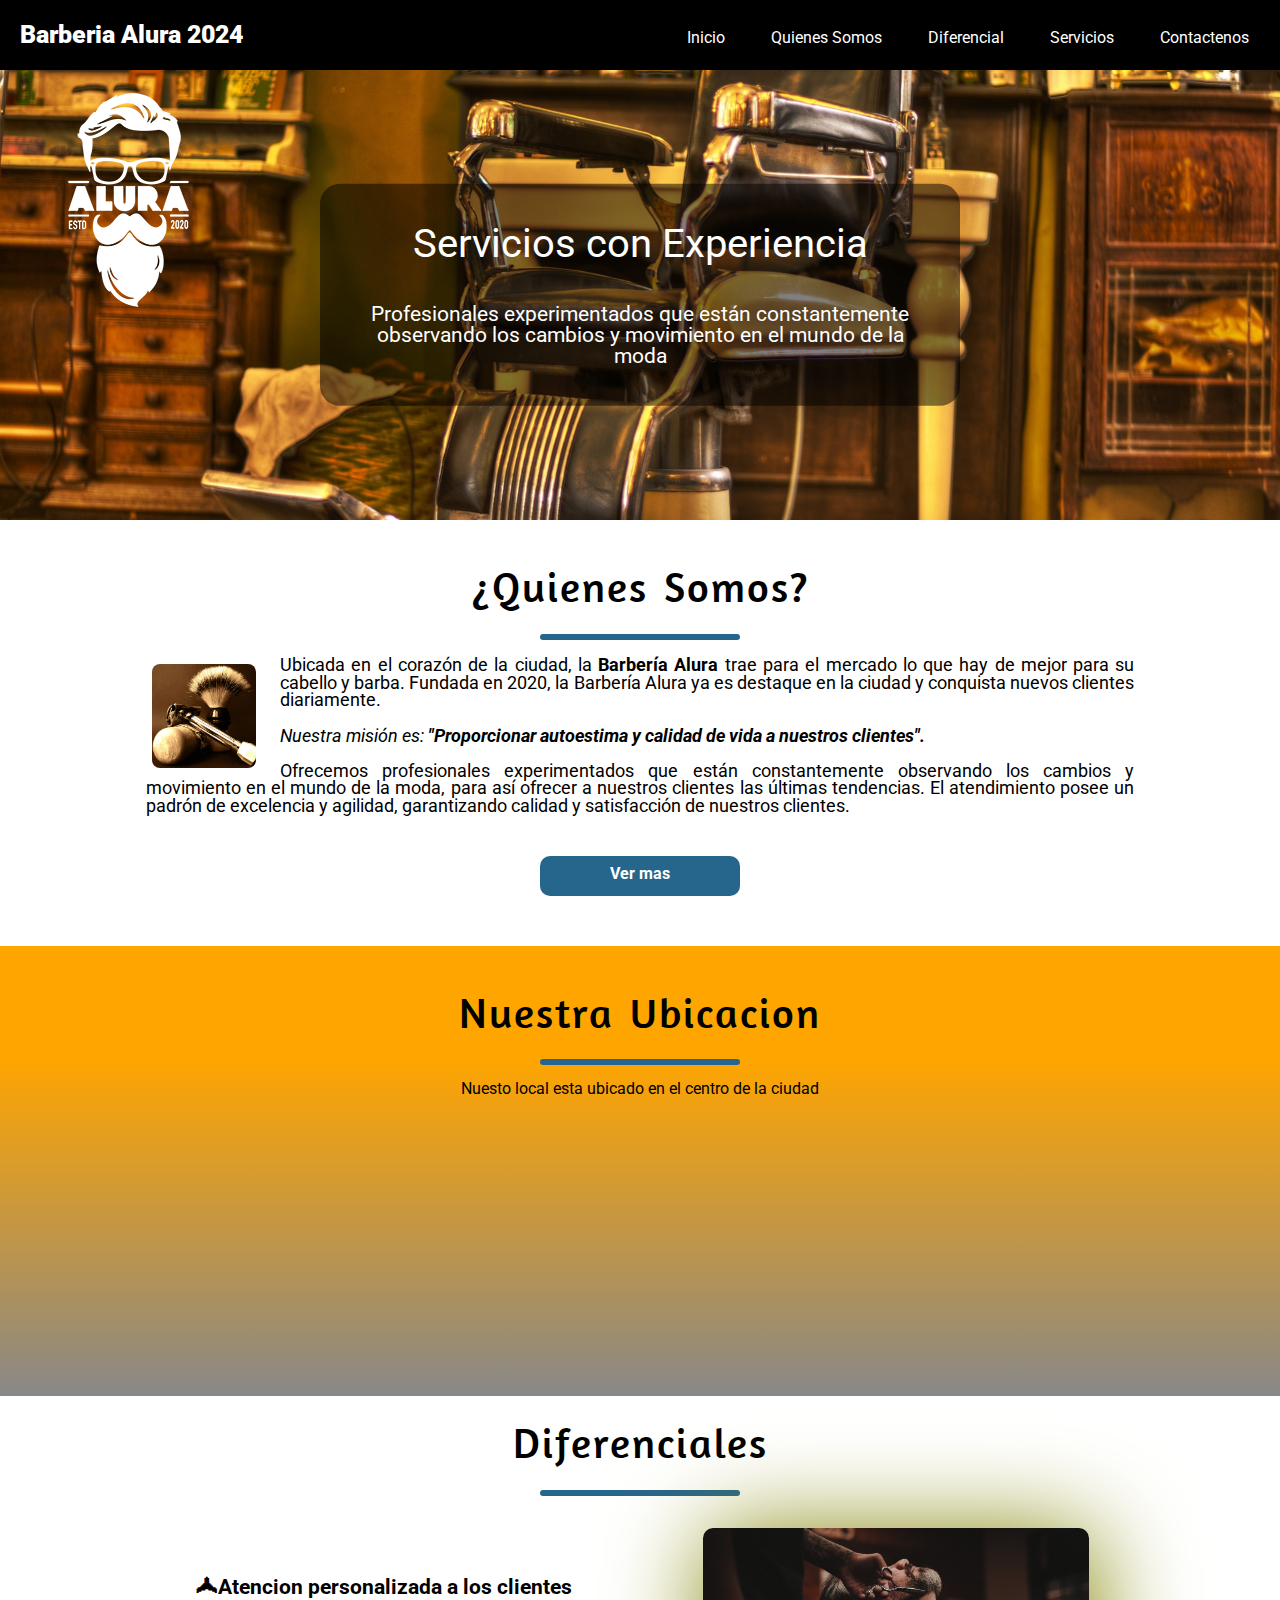
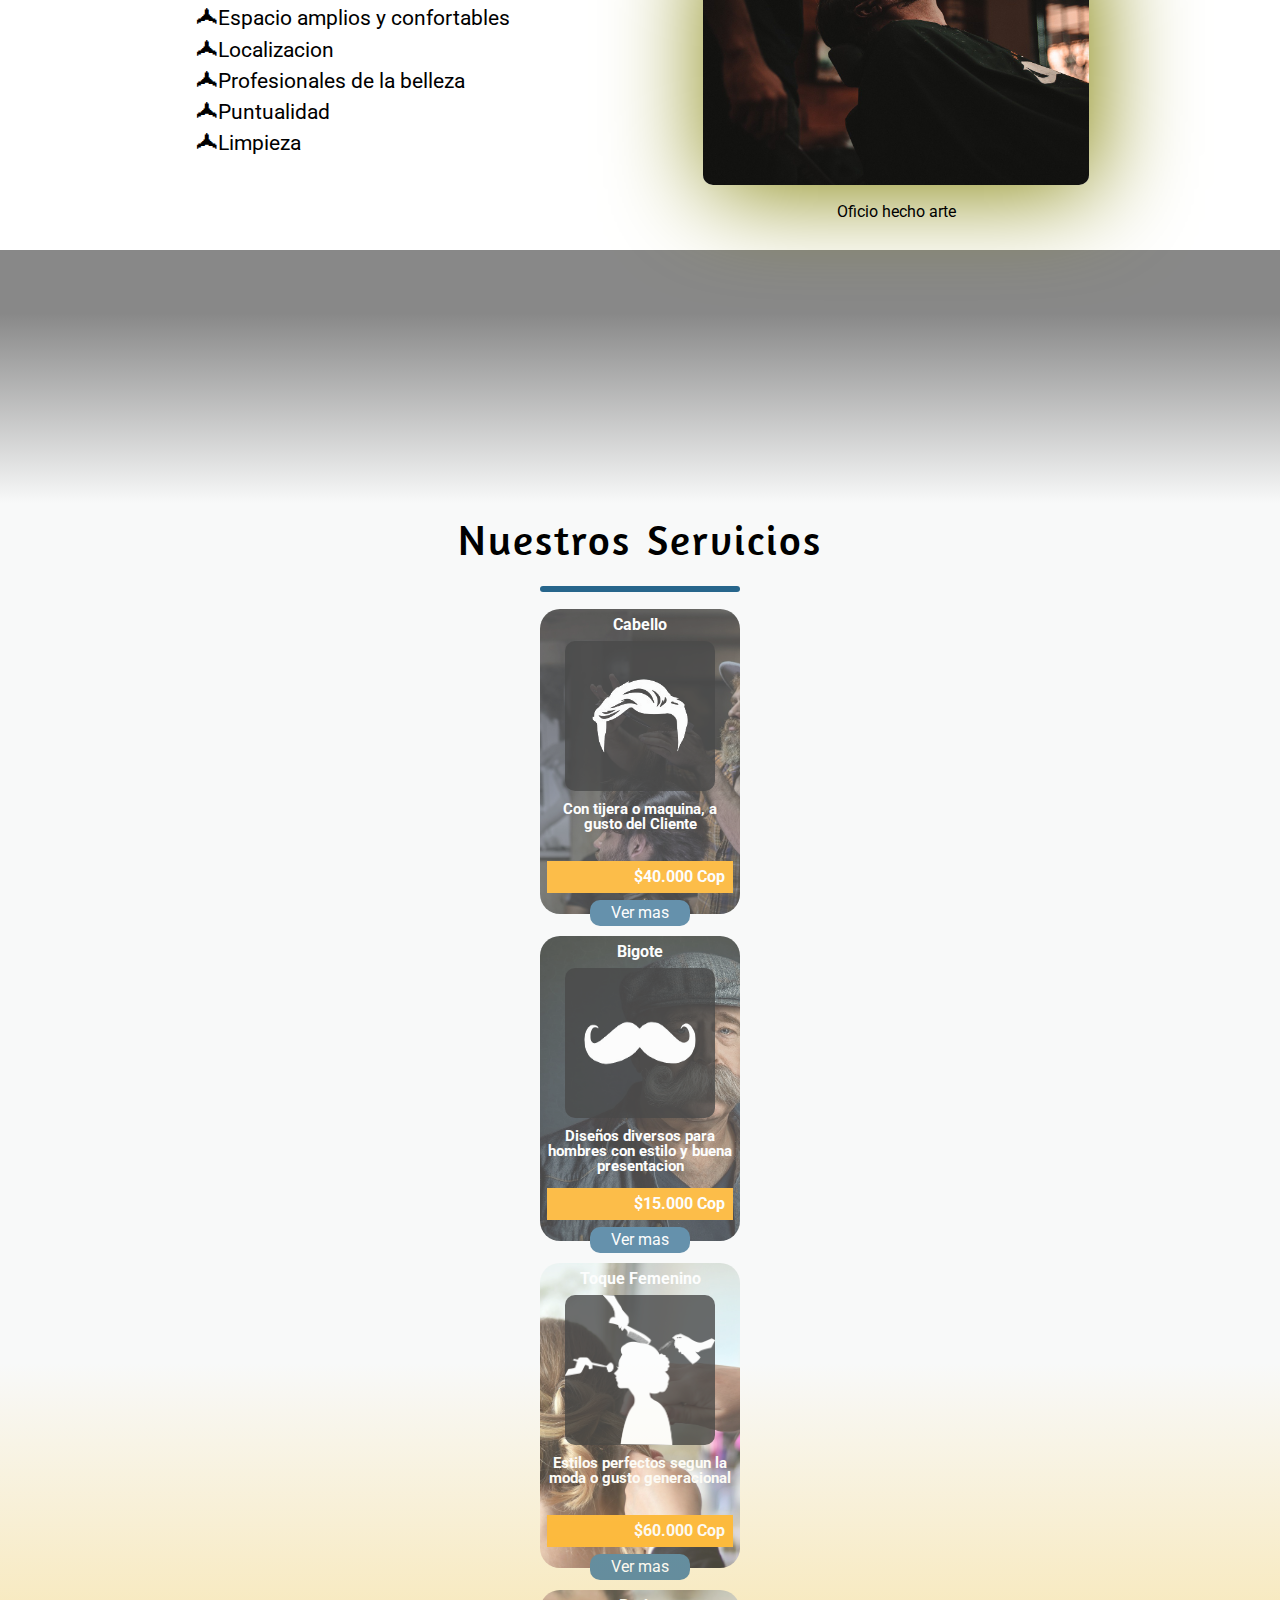
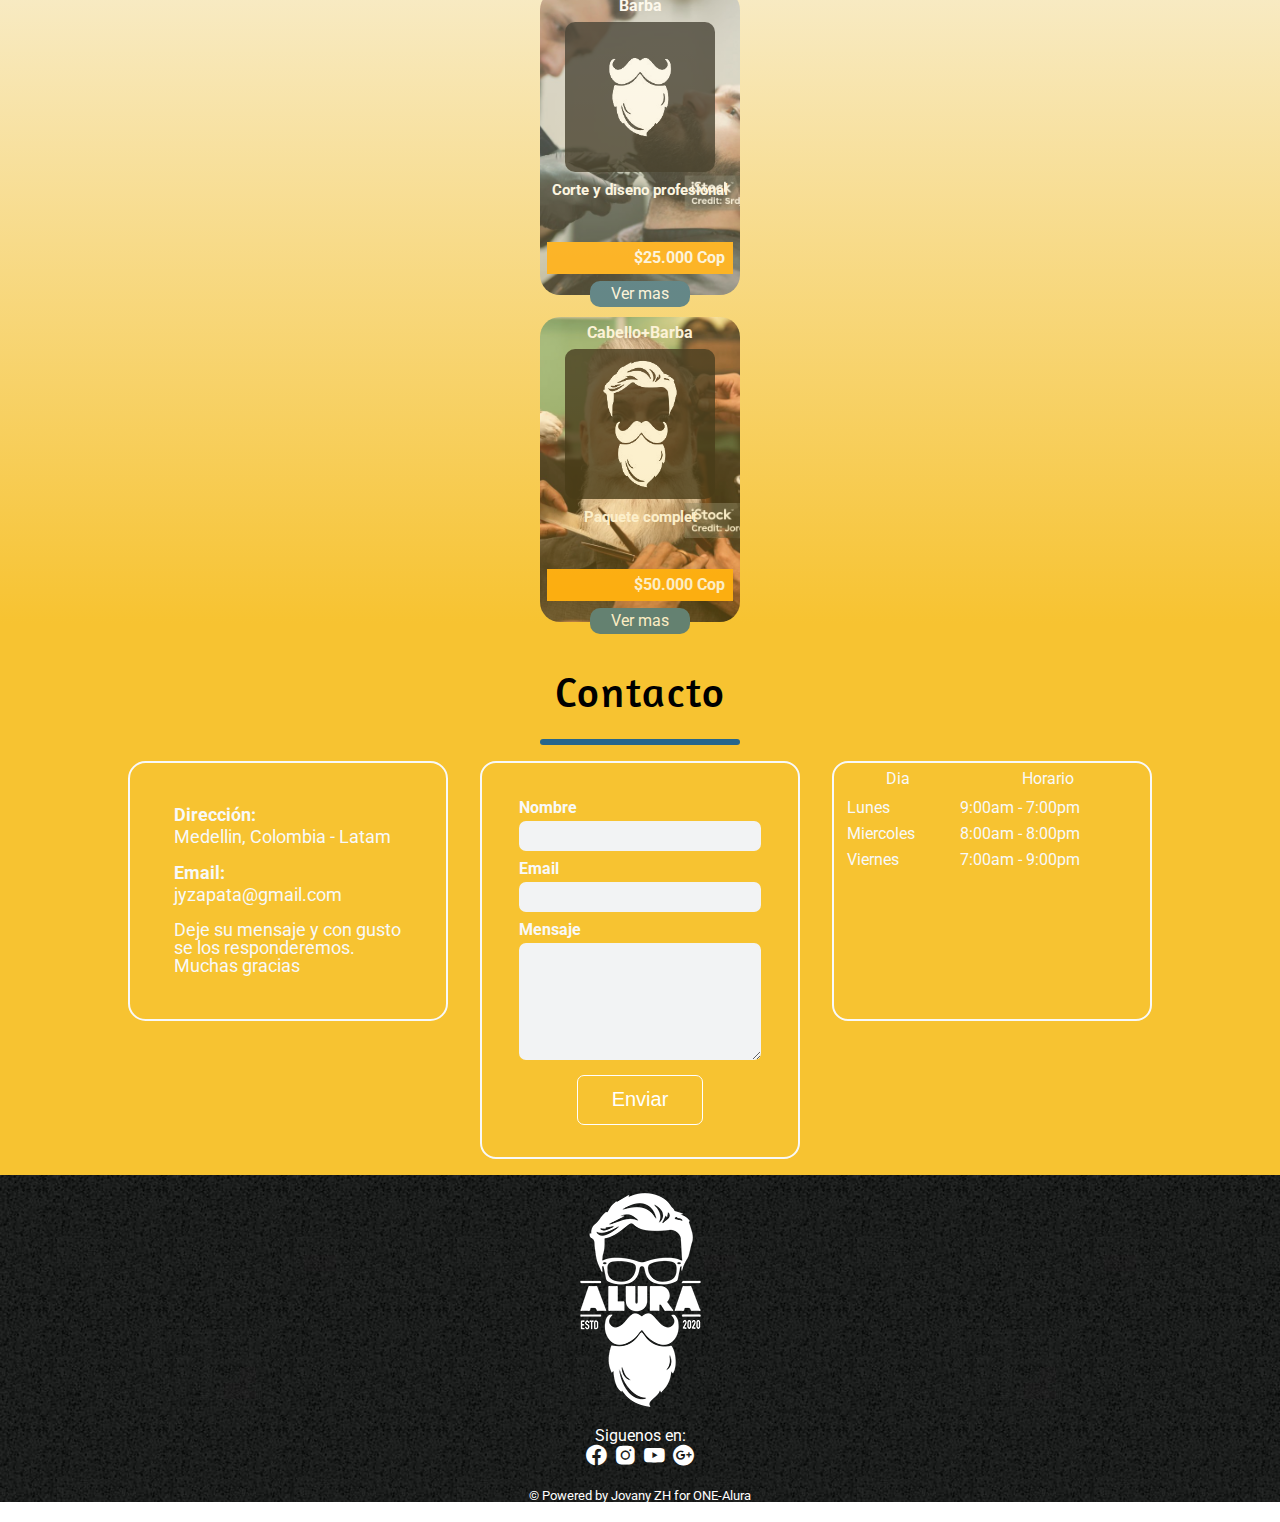
<file: index.html>
<!DOCTYPE html>
<html lang="es">
<head>
    <meta charset="UTF-8">
    <meta name="viewport" content="width=device-width, initial-scale=1.0">
    <title>Barberia Alura 2024</title>
    <link rel="stylesheet" href="reset.css">
    <link rel="stylesheet" type="text/css" href="style.css">
    <script type="text/javascript" src="funciones.js"></script>
    <link href='https://unpkg.com/boxicons@2.1.4/css/boxicons.min.css' rel='stylesheet'>
    <link href="https://fonts.googleapis.com/css2?family=Montserrat:ital,wght@0,100..900;1,100..900&display=swap" rel="stylesheet">
</head>
<body>
    <nav class="menu">
        <div class="hamburger" onclick="mostrar()">
            <span></span><span></span><span></span>
        </div>
        <label class="logo">Barberia Alura 2024</label>
        <ul id="sliding_menu">
            <li><span class="close" onclick="ocultar()">X</span></li>
            <li><a href="#inicio">Inicio</a></li>
            <li><a href="#quienessomos">Quienes Somos</a></li>
            <li><a href="#diferencial">Diferencial</a></li>
            <li><a href="#servicios">Servicios</a></li>
            <li><a href="#formulario-contacto">Contactenos</a></li>
        </ul>
    </nav>
    <header>
    <div id="inicio" class="banner">
        <div class="texto_banner">
            <h1>Servicios con Experiencia</h1>
            <p>Profesionales experimentados que están constantemente 
                observando los cambios y movimiento en el mundo de la moda
            </p>
        </div>
        <img src="imagenes/logo-blanco.png" alt="">
    </div>
    </header>
    <main>
        <section id="quienessomos" class="nosotros">
            <h1 class="titulo">¿Quienes Somos?</h1>
            <div class="linea"></div>
            <img class="utensilios" src="imagenes/utensilios.jpg" alt="Utensilios de un Barbero">
            <p>Ubicada en el corazón de la ciudad, la <strong>Barbería Alura</strong> trae para el mercado 
                lo que hay de mejor para su cabello y barba. Fundada en 2020, la Barbería Alura 
                ya es destaque en la ciudad y conquista nuevos clientes diariamente.</p>
            <p id="mision"><em>Nuestra misión es: <strong>"Proporcionar autoestima y calidad de vida a 
                nuestros clientes".</strong></em></p>
            <p>Ofrecemos profesionales experimentados que están constantemente observando los 
                cambios y movimiento en el mundo de la moda, para así ofrecer a nuestros 
                clientes las últimas tendencias. El atendimiento posee un padrón de 
                excelencia y agilidad, garantizando calidad y satisfacción de nuestros clientes.
            </p>
            <a href="#" class="boton"> Ver mas</a>
        </section>
        <section class="ubicacion">
            <h1 class="titulo ubicacion-titulo">Nuestra Ubicacion</h1>
            <div class="linea"></div>
            <p>Nuesto local esta ubicado en el centro de la ciudad</p>
            <div class="ubicacion-mapa">
                <iframe class="cs-ubicacion-iframe" src="https://www.google.com/maps/embed?pb=!1m16!1m12!1m3!1d37829.925852192646!2d-74.06451252385011!3d4.703674609769161!2m3!1f0!2f0!3f0!3m2!1i1024!2i768!4f13.
                1!2m1!1sOracle%20NetSuite%20colombia!5e0!3m2!1ses-419!2sco!4v1707309530122!5m2!1ses-419!2sco" 
                style="border:0;" allowfullscreen="" loading="lazy" referrerpolicy="no-referrer-when-downgrade">
                </iframe>
            </div>
        </section>
        <section id="id-diferente" class="cs-diferente">
            <h1 class="titulo">Diferenciales</h1>
            <div class="linea"></div>
            <div class="cs-diferente-contenido">
                <div class="cs-diferente-lista" >
                    <ul>
                        <li class="cs-items">Atencion personalizada a los clientes</li>
                        <li class="cs-items">Espacio amplios y confortables</li>
                        <li class="cs-items">Localizacion</li>
                        <li class="cs-items">Profesionales de la belleza</li>
                        <li class="cs-items">Puntualidad</li>
                        <li class="cs-items">Limpieza</li>
                    </ul>
                </div>
                <div class="cs-diferente-imagen">
                    <figure>
                        <img class="cs-diferente-figure" src="imagenes/diferenciales.jpg">
                        <figcaption>Oficio hecho arte</figcaption>
                    </figure>
                </div>
            </div>
        </section>
        <div class="cs-diferente-video">
            <iframe class="cs-diferente-iframe" src="https://www.youtube.com/embed/QmtPlbxB7rA?si=Yv59XK4AvVBJ4J_c&amp;start=37" 
                style="border:0;" allowfullscreen="" loading="lazy" referrerpolicy="no-referrer-when-downgrade">
            </iframe>
        </div>
        <section class="servicios" id="servicios">
            <h1 class="titulo">Nuestros Servicios</h1>
            <div class="linea"></div>
            <div class="contenido">
                <div class="imagen1">
                    <h2 id="textos">Cabello</h2>
                    <img class="img-cabello" src="imagenes/cabello.png" alt="">
                    <p id="textos" class="producto-descripcion">Con tijera o maquina, a gusto del Cliente</p>
                    <p id="textos" class="producto-precio">$40.000 Cop</p>
                    <div class="boton2"> Ver mas</div>
                </div>
                <div class="imagen2">
                    <h2 id="textos">Bigote</h2>
                    <img class="img-cabello" src="imagenes/bigote.png" alt="">
                    <p id="textos" class="producto-descripcion">Diseños diversos para hombres con estilo y buena presentacion</p>
                    <p id="textos" class="producto-precio">$15.000 Cop</p>
                    <div class="boton2"> Ver mas</div>
                </div>
                <div class="imagen3">
                    <h2 id="textos">Toque Femenino</h2>
                    <img class="img-cabello" src="imagenes/toque-femenino.png" alt="">
                    <p id="textos" class="producto-descripcion">Estilos perfectos segun la moda o gusto generacional</p>
                    <p id="textos" class="producto-precio">$60.000 Cop</p>
                    <div class="boton2"> Ver mas</div> 
                </div>
                <div class="imagen4">
                    <h2 id="textos">Barba</h2>
                    <img class="img-cabello" src="imagenes/barba.png" alt="">
                    <p id="textos" class="producto-descripcion">Corte y diseno profesional</p>
                    <p id="textos" class="producto-precio">$25.000 Cop</p>
                    <div class="boton2"> Ver mas</div>
                </div>
                <div class="imagen5">
                    <h2 id="textos">Cabello+Barba</h2>
                    <img class="img-cabello" src="imagenes/cabello+barba.png" alt="">
                    <p id="textos" class="producto-descripcion">Paquete complet</p>
                    <p id="textos" class="producto-precio">$50.000 Cop</p>
                    <div class="boton2"> Ver mas</div>
                </div>
            </div>
        </section>
        <div class="formulario-contacto" id="formulario-contacto">
            <div class="contacto-titulo">
                <h2 class="titulo">Contacto</h2>
                <div class="linea"></div>
            </div>
            <section class="contacto" id="contacto">
                <div class="contacto-detalle">
                    <div class="contacto-detalle-grupo">
                        <p class="contacto-etiqueta">Dirección:</p>
                        <p class="contacto-texto">Medellin, Colombia - Latam</p>
                    </div>
                    <div class="contacto-detalle-grupo">
                        <p class="contacto-etiqueta">Email:</p>
                        <p class="contacto-texto">jyzapata@gmail.com</p>
                    </div>
                    <div class="contacto-detalle-grupo texto-largo">
                        <p class="contacto-texto">Deje su mensaje y con gusto se los responderemos. Muchas gracias</p>
                    </div>
                </div>
                <form class="contacto-formulario" name="contacto" netlify>
                    <div class="contacto-formulario-grupo">
                        <label class="contacto-etiqueta" for="name">Nombre</label>
                        <input required type="text" name="name" id="name" />
                    </div>
                    <div class="contacto-formulario-grupo">
                        <label class="contacto-etiqueta"  for="email">Email</label>
                        <input required type="email" name="email" id="email" />
                    </div>
                    <div class="contacto-formulario-grupo">
                        <label class="contacto-etiqueta" for="message">Mensaje</label>
                        <textarea required name="message" id="message" rows="6"></textarea>
                    </div>
                    <div class="cs-div-contacto-enviar">
                        <button type="submit" class="cs-btn-contacto-enviar">Enviar</button>
                    </div>
                </form>
                <div class="contacto-horario">
                    <table class="cs-contacto-tabla">
                        <thead>
                            <th>Dia</th>
                            <th>Horario</th>
                        </thead>
                        <tbody>
                            <tr>
                                <td>Lunes</td>
                                <td>9:00am - 7:00pm</td>
                            </tr>
                            <tr>
                                <td>Miercoles</td>
                                <td>8:00am - 8:00pm</td>
                            </tr><tr>
                                <td>Viernes</td>
                                <td>7:00am - 9:00pm</td>
                            </tr>
                        </tbody>
                    </table>
                </div>
            </section>
        </div>
        <footer>
            <div class="grid-container">
                <div class="footer-alura">
                    <img src="imagenes/logo-blanco.png" alt="Logo de la Barberia Alura">
                </div>
                <div class="footer-redes">
                    <h3 style="color: #ffffff;">Siguenos en:</h3>
                    <i class='bx bxl-facebook-circle bx-sm bx-burst-hover espacio' style='color:#ffffff'></i>
                    <i class='bx bxl-instagram-alt bx-sm bx-burst-hover espacio' style='color:#ffffff'></i>
                    <i class='bx bxl-youtube bx-sm bx-burst-hover espacio' style='color:#ffffff'></i>
                    <i class='bx bxl-google-plus-circle bx-sm bx-burst-hover espacio' style='color:#ffffff'></i>
                </div>
                <div class="footer-derechos">
                    <p class="copyright">&copy Powered by Jovany ZH for ONE-Alura</p>
                </div>
            </div>
        </footer>
    </main>
</body>
</html>
</file>
<file: style.css>
@import url('https://fonts.googleapis.com/css2?family=Amaranth:ital,wght@1,700&family=Roboto:wght@100;400;900&display=swap');

*{ padding: 0; margin: 0;box-sizing: border-box;}

:root{/* Definimos variables para usar en cualquier momento de la pagina */
    --theme-color: white;
    --primary-color:#27668C;
    --secondary-color:#f7c331;
    --text-color-inverse:white;
    --text-color:black;
    --navbar-shallow-color:#e5e5e5;
    --menu-mobile-banckground-color:#3a4460;
}
body{
    font-family: 'Roboto', sans-serif;
}

/* Menu */
.menu .logo{
    color: white;
    font-size: 25px;
    line-height: 70px;
    font-weight: 900;
    margin-left: 20px;
}
.menu ul{float: right; margin-right: 10px;}
.menu ul li{display: inline-block; margin: 30px 15px;}
.menu ul li a{ font-size: 16px; padding: 8px 6px; text-decoration: none; color: white;}
.menu ul li a:hover{ color: yellow;}
.menu{ background-color: black;}

/* Banner */
.banner{
    width: 100%;
    position: relative;
    height: 50vh;
    background: url('imagenes/silla.jpg') no-repeat center center/cover; 
    left: 0; top: 0;
    z-index: 1;
    padding: 5px 0 0 40px;
}
.banner .texto_banner{
    position: absolute;
    top: 50%;
    left: 50%;
    transform: translate(-50%, -50%);
    min-width: 30%;
    min-height: 20%;
    border-radius: 20px;
    background-color: rgba(0, 0, 0, 0.5);
}
.banner .texto_banner p, 
.banner .texto_banner h1{
    color: white;
    margin: 40px;
    text-align: center;
}
.banner .texto_banner h1{ 
    font-size: clamp(2em, 2vw + 0.9em, 6em);
}
.banner .texto_banner p{ 
    font-size: clamp(1em, 1vw + 0.5em, 3em);
}

/* Generales */
.titulo{ /* Unifica en estilo y tamaño todos la clase "titulo" del sitio */
    font-family: "Amaranth", sans-serif;
    letter-spacing: 2px;
    word-spacing: 3px;
    font-size: clamp(1.5rem, 2vw + 1rem, 5rem);
    padding: 1rem;
    display: flex;
    align-items: end;
    justify-content: center;
}
.linea{ /* Unifica en estilo y tamaño todos la clase "linea" del sitio */
    width: 200px;
    height: 6px;
    background-color: #27668C;
    margin: 10px auto 10px;
    border-radius: 5px;
    border-bottom: 20px;
    margin-bottom: 1rem;
}
iframe{
    max-width: 80%;
    border-radius: 20px;
    width:100%;
    height: 250px;
}

/* Quienes somos */
.nosotros{     
    text-align: left;
    margin: 0 10%;
    padding: 30px 0 30px 0;    
    background-color: white;
}
.nosotros p{
    margin: 1em 1em 1em 1em;
    text-align: justify; 
    font-size: clamp(0.9em, 1vw + 0.3em, 3em);
}
.nosotros img{
    margin: 0 1em;
    padding: .5em;
}
.nosotros strong{font-weight: bold;}
.nosotros em{font-style: italic;}
.nosotros .utensilios{
    width: 120px;
    float: left;
    border-radius: 1em;
}
.nosotros .boton{
    background-color: #27668C;
    display: block;
    width: 200px;
    height: 40px;
    margin: 40px auto 0;
    border-radius: 10px;
    text-decoration: none;
    line-height: 15px;
    text-align: center;
    padding: 10px;
    font-weight: bolder;
    color: white;
    margin-bottom: 20px;
}
.nosotros .boton:hover{background-color: #27668C; box-shadow: 5px 5px 5px gray;}

/* Ubicacion y mapa */
.ubicacion{ 
    /* padding: 0em;  */
    background: linear-gradient(orange 25%, #888888); 
    text-align: center;
    padding: 30px 0 30px 0;
}
.ubicacion p{
    margin: 10px 10px 1em;
}

/* Diferenciales */
.cs-diferente{
    padding: 10px 0 30px 0;
}
.cs-diferente-contenido{   
    margin: 0 10%;
    display: grid;
    grid-template-columns: repeat(auto-fit, minmax(250px, 1fr));
}
.cs-diferente-lista{
    display: flex;
    place-items: center;
    place-content: center;    
    font-size: clamp(.9em, 1vw + 0.5em, 3em);
}
.cs-items{
    line-height: 1.5;
    width: max-content;
}
.cs-items:first-child {font-weight: bold;}
.cs-items:before{
    content: "🟂"; 
}
.cs-diferente-imagen{
    text-align: center;
    display: flex;
    place-items: center;
    place-content: center;
}
.cs-diferente-figure{
    width: 80%;    
    border-radius: 10px;
    transition: 150ms;
    box-shadow: 5px 5px 100px olive;
    max-width: 450px;
    min-width: 135px;
    margin: 1em;
}
.cs-diferente-figure:hover{opacity: 0.33;}

/* Video */
.cs-diferente-video{
    text-align: center;
    background: linear-gradient(#888888 25%, #F8F9F9); 
}

/* Servicios Barberia */
.servicios{
    padding: 10px;
    margin: 0;
    padding: 0;
    background: linear-gradient(#F8F9F9 50%, #f7c331);
}
.contenido{
    display: grid;
    grid-template-columns: repeat(auto-fit, minmax(max(200px, 30%), 1fr));
    gap: 20px;
    place-items: center;
    justify-self: center;
    margin: 0 10%;
}
.contenido .imagen1,
.contenido .imagen2,
.contenido .imagen3,
.contenido .imagen4,
.contenido .imagen5{
    border-radius: 20px;
    text-align: center;
    width: 200px;
    height: 305px;
    margin: 1px auto;
    display: block;
}
.contenido .imagen1{ background: url('imagenes/cabello-fondo.jpg') no-repeat center center/cover; opacity: 0.7;}
.contenido .imagen2{ background: url('imagenes/bigote-fondo.jpg') no-repeat center center/cover; opacity: 0.7;}
.contenido .imagen3{ background: url('imagenes/toque-femenino-fondo.jpg') no-repeat center center/cover; opacity: 0.7;}
.contenido .imagen4{ background: url('imagenes/barba-fondo.jpg') no-repeat center center/cover; opacity: 0.7;}
.contenido .imagen5{ background: url('imagenes/cabello+barba-fondo.jpg') no-repeat center center/cover; opacity: 0.7;}
.contenido .img-cabello{ width: 150px; height: 150px; border-radius: 10px; background-color: rgba(0, 0, 0, 0.8);}
.contenido #textos{ padding: 0.5em;}
.contenido h2,  /*Aqui detectamos que para que tome unicamente los estilos para la seccion de servicios se deben manejar de la forma como estan*/
.contenido p{   /*de otra manera los cambios surtiran efectos en etiquetas h2 y p de otras secciones lo cual no es adecuado*/
    font-weight: bold;
    color: white
}
.contenido .producto-descripcion{ font-size: 15px; height: 4em;}
.producto-precio{ 
    background: orange; 
    text-align: right; 
    margin: 7px; 
    color: #888888;}
.contenido .boton2{ 
    background-color: #27668C; 
    width: 100px; 
    padding: 5px; 
    color: white; 
    border-radius: 10px; 
    margin: auto;
}
/*  */
/* Contacto */
.formulario-contacto{
    background-color: #f7c331;
    padding-bottom: 1em;
    padding-top: 2em;
} 
.contacto-etiqueta{ 
    font-weight: bold;
    padding-bottom: 5px;
}
  .contacto-formulario textarea {
    height: auto; 
    resize: vertical;
    background-color: #F2F3F4 ;
    padding: 1em;
}
.contacto-formulario input {
    background-color: #F2F3F4 ;
    padding: 1em;
}
.contacto-formulario-grupo{
    padding: 5px;
}
.contacto {         
    border-radius: 1em;
    display: grid;
    grid-template-columns: repeat(auto-fit, minmax(max(250px, 30%), 1fr));
    gap: 2em;     
    margin: 0 10%;
  }
.contacto > *{ 
    color: #F8F9F9;     
}
.contacto-detalle {      
     padding: 2em;
    border: 2px solid #F8F9F9;
    border-radius: 1em;
     font-size: clamp(1em, 1vw + 0.3em, 3em);   
}
.contacto-formulario{     
    padding: 2em;
    border: 2px solid #F8F9F9;
    border-radius: 1em;
    grid-row: span 2 / span 2; 
}
.contacto-horario{  
    padding-bottom: 1em;
    border: 2px solid #F8F9F9;
    border-radius: 1em;
}
.contacto-detalle-grupo{
    padding: .5em;
}
.contacto-formulario-grupo{
    display: flex;
    flex-direction: column;
    justify-content:space-between;
}
.contacto-formulario input,
.contacto-formulario textarea {
    border-radius: 7px;
    border: none;  /*revisar este bloque con el siguiente al parecer llamamos al mismo elemento textarea*/
    height: 30px;
}
.contacto-formulario textarea{height: auto; resize: vertical;}  
.cs-div-contacto-enviar{
    text-align: center;
}
.cs-btn-contacto-enviar{
    margin-top: 10px;
    width: 50%;
    height: 50px;
    background-color: var(--secondary-color);
    border-radius: 7px;
    color: var(--text-color-inverse);
    border: 1px solid var(--theme-color);
    font-size: 20px;
    cursor: pointer;
}
.cs-btn-contacto-enviar:hover { box-shadow: 0 0 14px var(--primary-color)}

/* Tabla */
table{
    border-collapse: collapse;
    border-radius: 0.3em;
    overflow: hidden;
    margin: auto;
    width: 300px;
    height: 5em;
    font-size: clamp(1em, 1vw + 0.1em, 3em);
}
thead{ border-collapse:collapse;
    height: 2em;
}
thead th{ 
    vertical-align: middle;
}
td{ 
    padding: 5px;
}
tbody tr{
    cursor: pointer;
    
}
tbody tr:hover{ 
    background: rgba(15, 15, 14, 0.3);
}
/* Fin Contato */

/* FOOTER */
footer{
    text-align: center;
    background: url(imagenes/bg.jpg);
}
.copyright{
    color:#FFFFFF;
    font-size:13px;
    margin: 20px;
}
/* FIN Footer */

/* Media Query */
@media(max-width: 720px) {
    .hamburger{ width: 30px; position: absolute; top: 40px; transform: translateY(-50%);}
    .hamburger span{ margin-bottom: 3px; background-color: white; display: block; height: 3px;}
    .menu .logo{ margin-left: 50px;}
    menu{ position: relative;}
    nav ul{
        float: none;
        width: 175px;
        padding: 0;
        position: fixed;
        top: 0;
        bottom: 0;
        background-color: black;
        margin: 0px;
        padding-top: 30px;
        transition: .5s;
        left: -100%;
        z-index: 2;
    }
    .menu ul li{ display: block; float: none;}
    .menu ul li a{ font-size: 18px; padding: 10px 5px;}
    .open{ left: 0;}
    .close{
        display: block;
        position: absolute;
        width: 50px;
        height: 50px;
        right: 10px;
        top: 15px;
        color: skyblue;
        font-size: 30px;
        cursor: pointer;
    }
}
</file>
